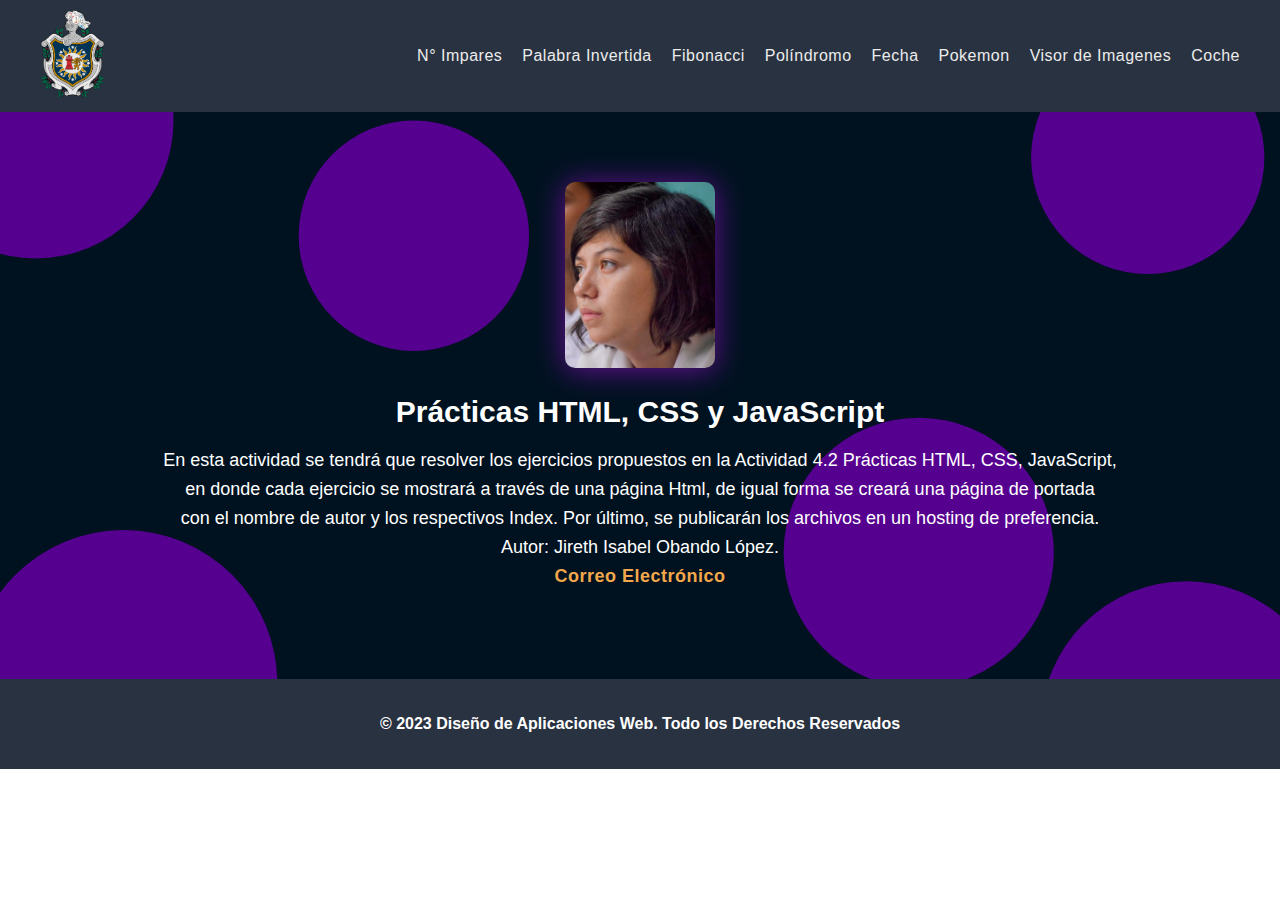
<file: PaginaPortada/index.html>
<!DOCTYPE html>
<html lang="en">
<head>
    <meta charset="UTF-8">
    <meta name="viewport" content="width=device-width, initial-scale=1.0">
    <title>Página de Portada</title>

    <link rel="stylesheet" href="css/style1.css">

</head>

<body>

    <header>

        <nav class="navbar">

            <div class="logo">

                <a href="https://computacionav.unan.edu.ni/login/index.php"><img src="Image/logo.png" class="logUnan" alt="Logo de UNAN"></a>
            </div>

            <ul class="nav-links">

                <li><a href="ejercicio0.html" target="_blank">N° Impares</a></li>
                <li><a href="ejercicio1.html" target="_blank">Palabra Invertida</a></li>
                <li><a href="ejercicio2.html" target="_blank">Fibonacci</a></li>
                <li><a href="ejercicio3.html" target="_blank">Políndromo</a></li>
                <li><a href="ejercicio4.html" target="_blank">Fecha</a></li>
                <li><a href="ejercicio5.html" target="_blank">Pokemon</a></li>
                <li><a href="ejercicio6.html" target="_blank">Visor de Imagenes</a></li>
                <li><a href="ejercicio7.html" target="_blank">Coche</a></li>
            </ul>
        </nav>

    </header>

    <section class="hero" id="hero">

        <div class="hero-content">

            <img src="Image/Foto.png" alt="Foto #Personal">

            <h1>Prácticas HTML, CSS y JavaScript</h1>

            <p>
                En esta actividad se tendrá que resolver los ejercicios propuestos en la Actividad 4.2
                Prácticas HTML, CSS, JavaScript,</br>en donde cada ejercicio se mostrará a través de una página Html, de igual
                forma se creará una página de portada </br>con el nombre de autor y los respectivos Index. Por último, se publicarán los 
                archivos en un hosting de preferencia. <br/> Autor: Jireth Isabel Obando López. 
                <br/><a href="mailto:jirethisabelobando@gmail.com" target="_blank"><strong>Correo Electrónico</strong></a>
               
            </p>

        </div>

    </section>

    <footer>
        <p>&copy; 2023 Diseño de Aplicaciones Web. Todo los Derechos Reservados</p>
    </footer>
    
</body>
</html>
</file>
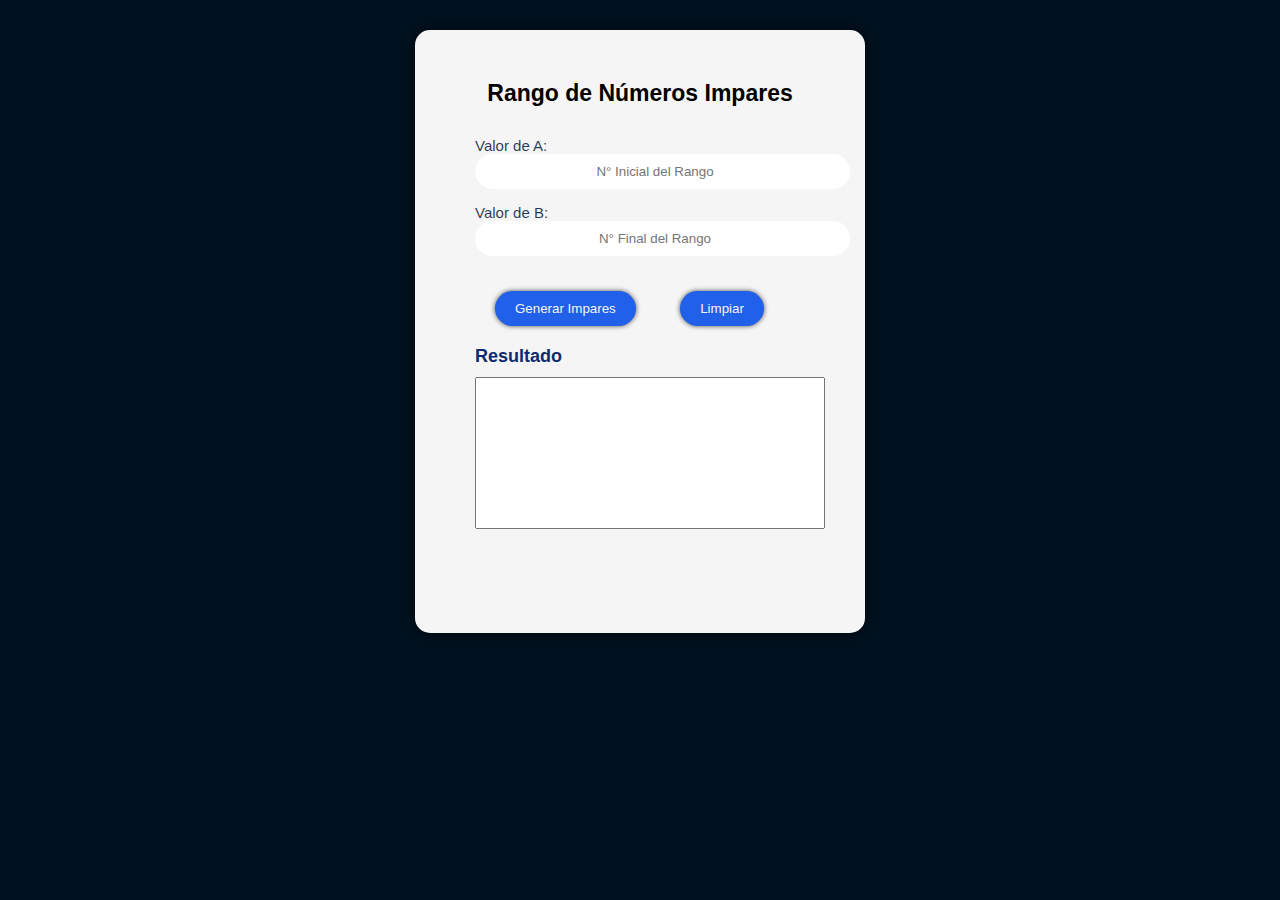
<file: PaginaPortada/ejercicio0.html>
<!DOCTYPE html>
<html lang="en">
<head>
    <meta charset="UTF-8">
    <meta name="viewport" content="width=device-width, initial-scale=1.0">
    <title>Números Impares</title>

    <link rel="stylesheet" href="css/style.css">
    <script src="js/script.js"></script>
</head>

<body>

    <div class="form">

        <div class="container">

            <h1>Rango de Números Impares</h1>

            <p>Valor de A: </br><input type="number" id="txtvalor1" placeholder="N° Inicial del Rango"></p>
            <p>Valor de B: </br> <input type="number" id="txtvalor2" placeholder="N° Final del Rango"></p>

            <button onclick="Imprimir()">Generar Impares</button>
            <button onclick="Limpiar()">Limpiar</button>

            <h2>Resultado</h2>

            <textarea name="" id="txtsalida" cols="30" rows="10"></textarea>

        </div>

    </div>
    
</body>

</html>
</file>
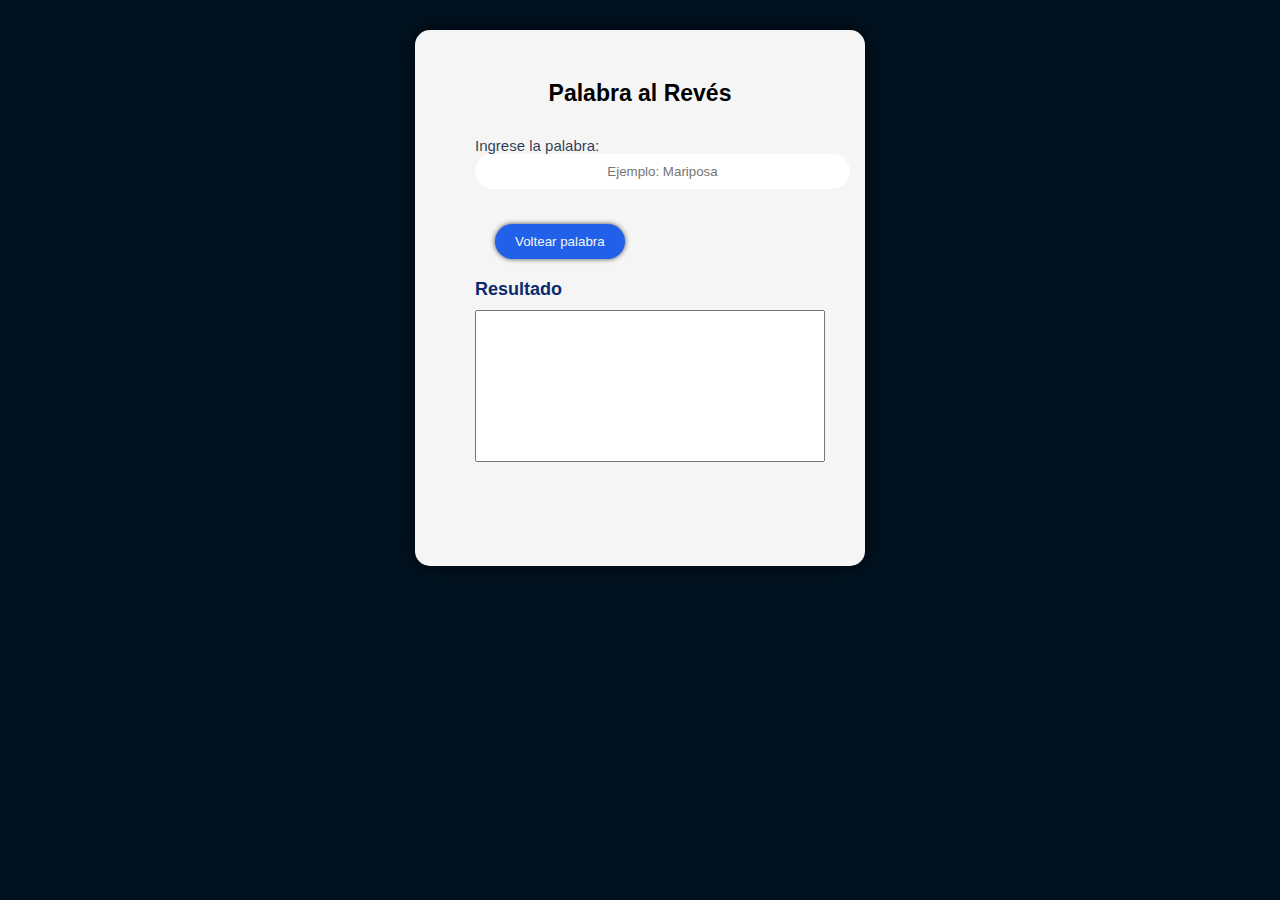
<file: PaginaPortada/ejercicio1.html>
<!DOCTYPE html>
<html lang="en">
<head>
    <meta charset="UTF-8">
    <meta name="viewport" content="width=device-width, initial-scale=1.0">
    <title>Palabra Invertida</title>

    <link rel="stylesheet" href="css/style.css">
    <script src="js/script.js"></script>

</head>

<body>
    
    <div class="form">

        <div class="container">

            <h1>Palabra al Revés</h1>

            <p>Ingrese la palabra: <input type="text" id="txtvalor" placeholder="Ejemplo: Mariposa"></p>

            <button onclick="Reves()">Voltear palabra</button>

            <h2>Resultado</h2>

            <textarea name="" id="txtsalida" cols="30" rows="10"></textarea>

        </div>

    </div>

</body>
</html>
</file>
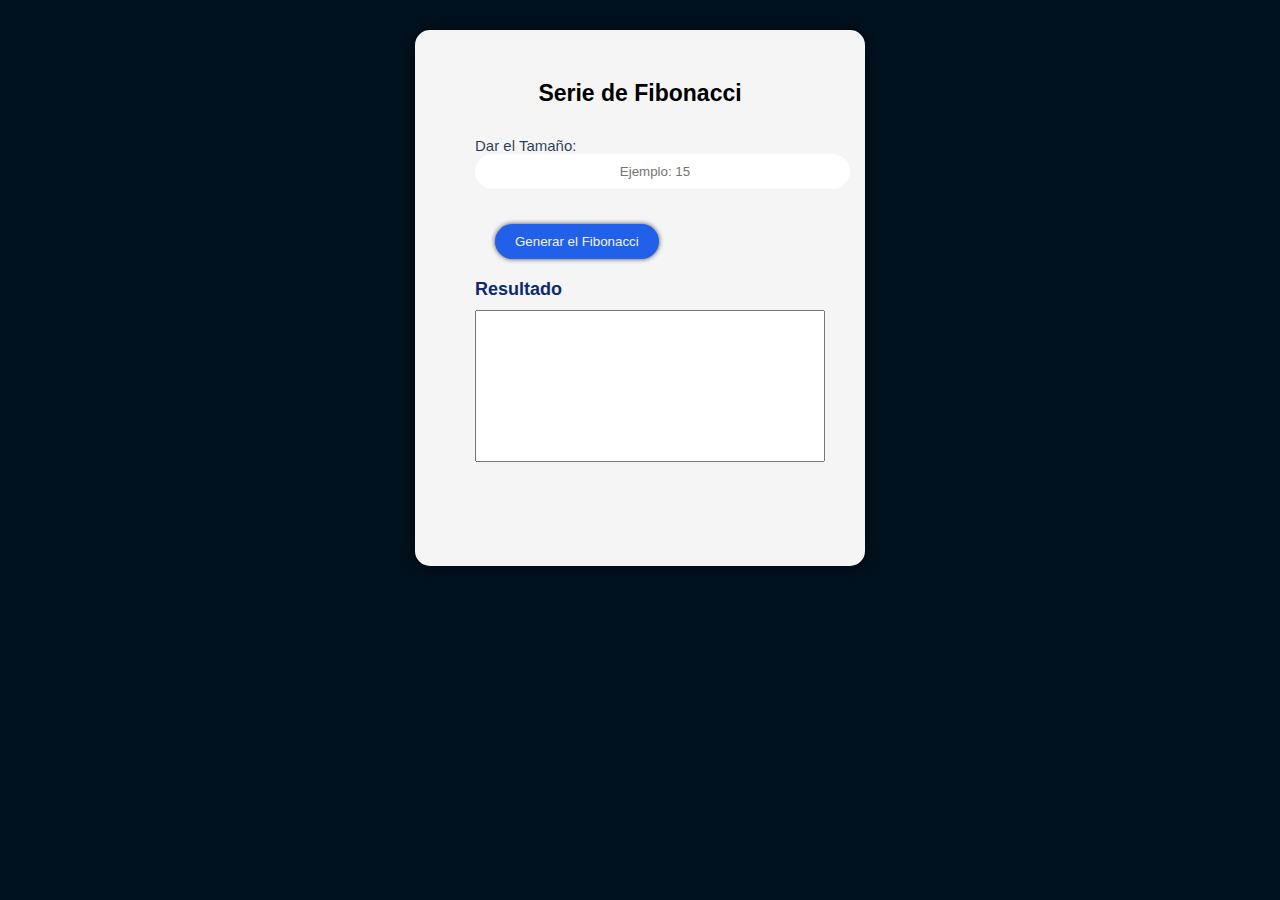
<file: PaginaPortada/ejercicio2.html>
<!DOCTYPE html>
<html lang="en">
<head>
    <meta charset="UTF-8">
    <meta name="viewport" content="width=device-width, initial-scale=1.0">
    <title>Fibonacci</title>

    <link rel="stylesheet" href="css/style.css">
    <script src="js/script.js"></script>

</head>
<body>

    <div class="form">

        <div class="container">

            <h1>Serie de Fibonacci</h1>

            <p>Dar el Tamaño: <input type="number" id="txtvalor" placeholder="Ejemplo: 15"></p>

            <button onclick="Fibonacci()">Generar el Fibonacci</button>

            <h2>Resultado</h2>

            <textarea name="" id="txtsalida" cols="30" rows="10"></textarea>

        </div>

    </div>
    
</body>
</html>
</file>
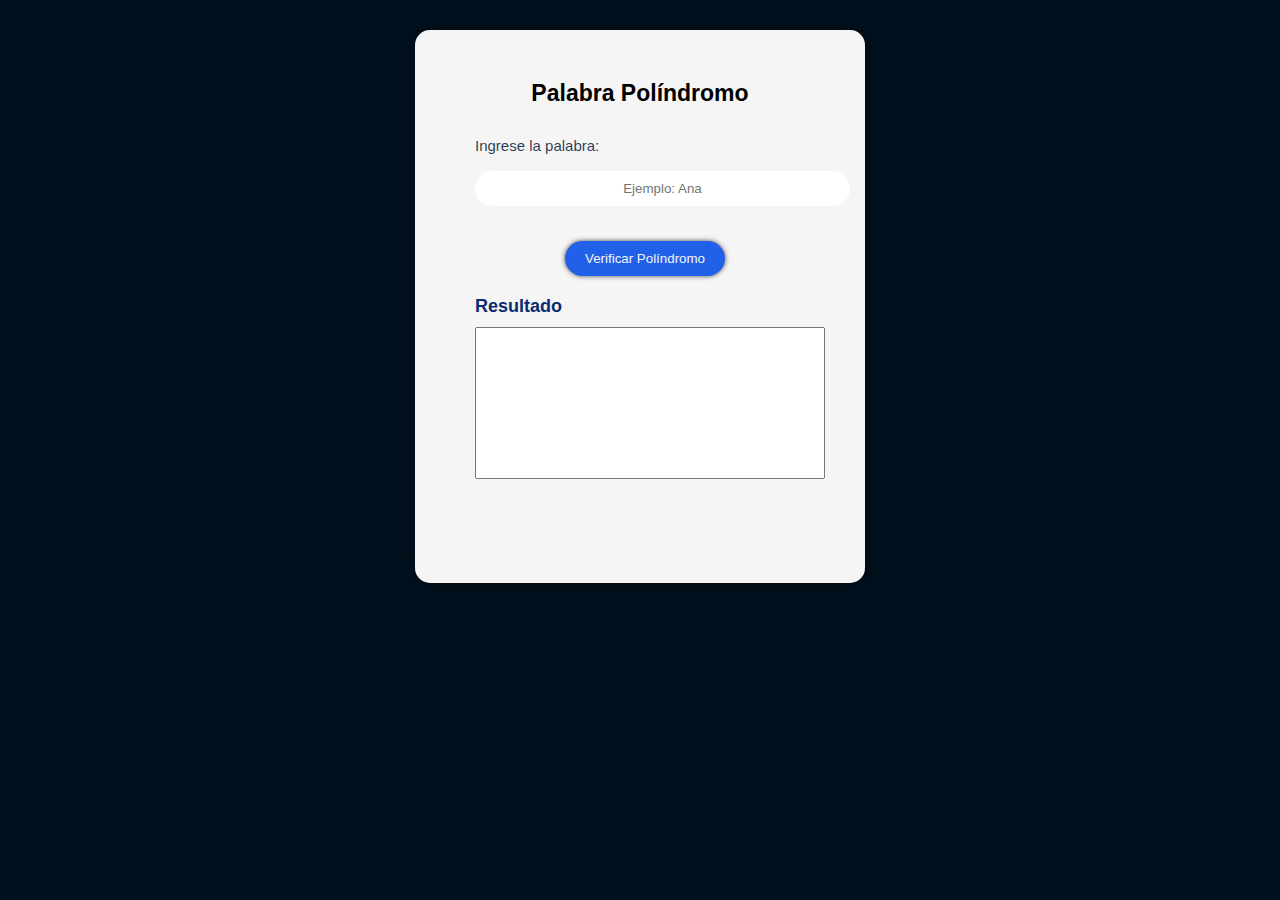
<file: PaginaPortada/ejercicio3.html>
<!DOCTYPE html>
<html lang="en">
<head>

    <meta charset="UTF-8">
    <meta name="viewport" content="width=device-width, initial-scale=1.0">
    <title>Políndromo</title>

    <link rel="stylesheet" href="css/style.css">
    <script src="js/script.js"></script>

</head>

<body>

    <div class="form">

        <div class="container">

            <h1>Palabra Políndromo</h1>

            <p>Ingrese la palabra: </br></br><input type="text" name="" id="txtvalor" placeholder="Ejemplo: Ana"></p>

            <button class="btn-poli" onclick="Polindromo()">Verificar Políndromo</button>

            <h2>Resultado</h2>

            <textarea name="txtsalida" id="txtsal" cols="30" rows="10"></textarea>

        </div>

    </div>
    
</body>

</html>
</file>
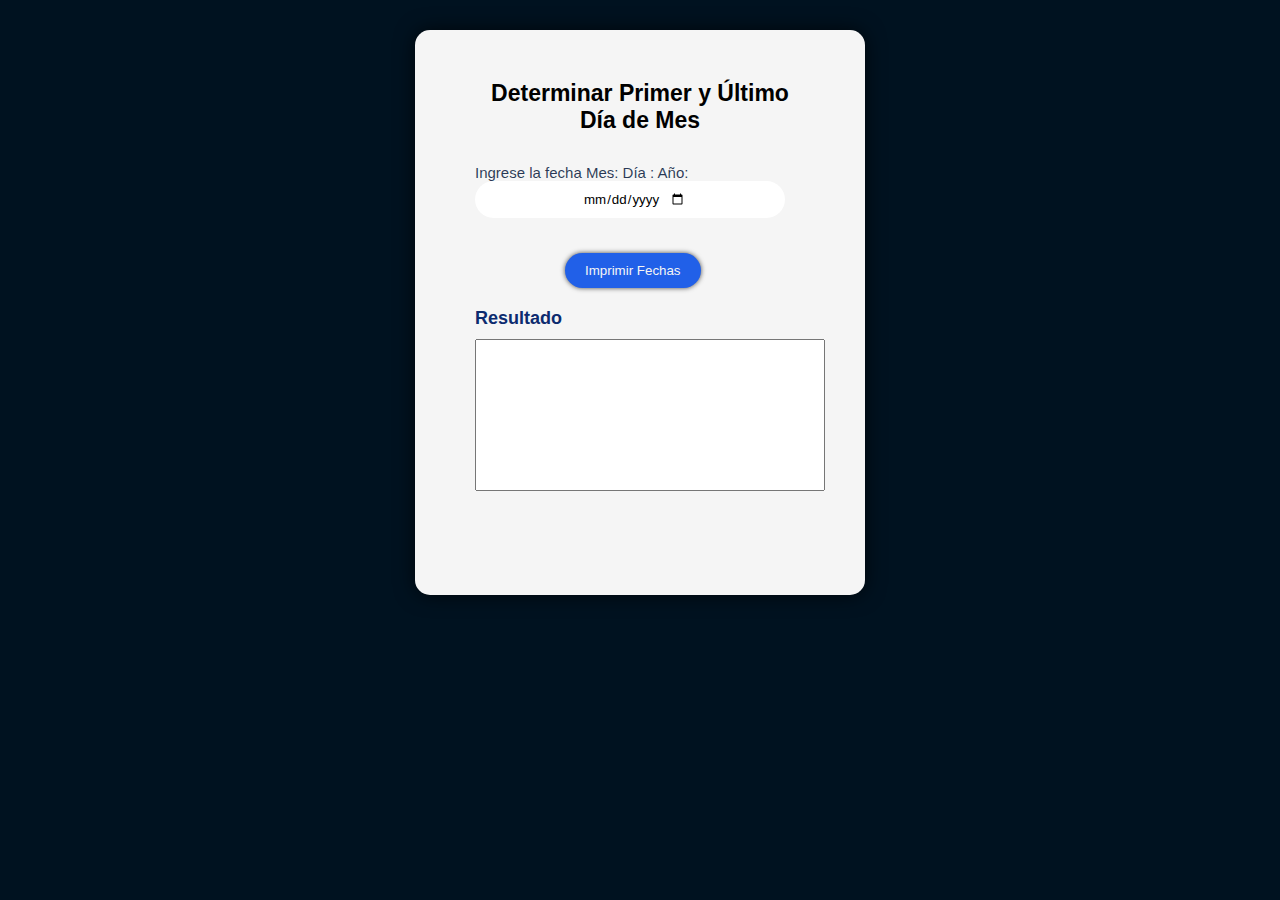
<file: PaginaPortada/ejercicio4.html>
<!DOCTYPE html>
<html lang="en">
<head>
    <meta charset="UTF-8">
    <meta name="viewport" content="width=device-width, initial-scale=1.0">
    <title>Fecha</title>

    <link rel="stylesheet" href="css/style.css">
    <script src="js/script.js"></script>

</head>
<body>

    <div class="form">

        <div class="container">

            <h1>Determinar Primer y Último Día de Mes</h1>

            <p>Ingrese la fecha Mes: Día : Año: <input type="date" name="" id="txtvalor" placeholder="Ejemplo: Ana"></p>

            <button class="btn-poli" onclick="KnowDate()">Imprimir Fechas</button>

            <h2>Resultado</h2>

            <textarea name="txtsalida" id="txtsalida" cols="30" rows="10"></textarea>

        </div>

    </div>
    
</body>
</html>
</file>
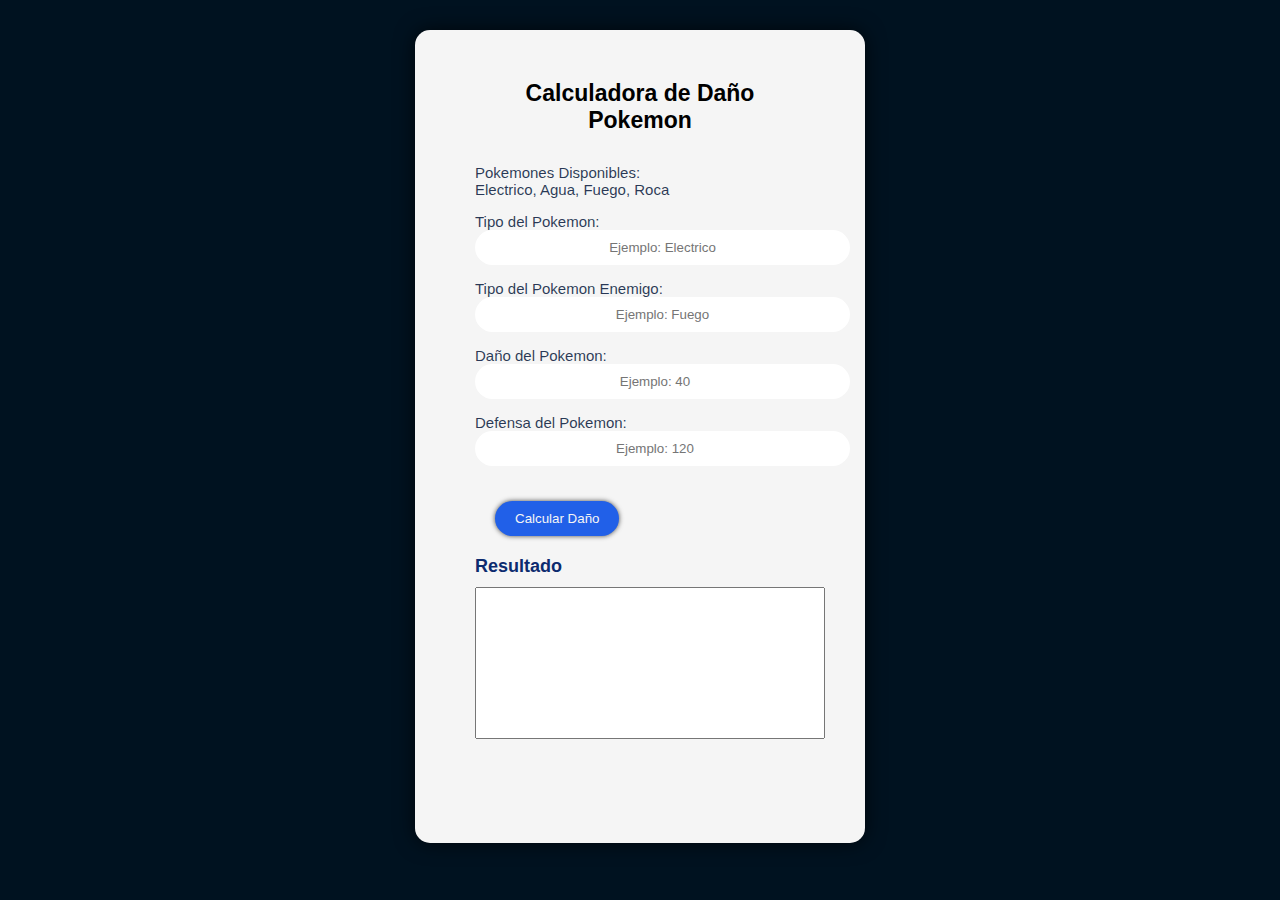
<file: PaginaPortada/ejercicio5.html>
<!DOCTYPE html>
<html lang="en">
<head>
    <meta charset="UTF-8">
    <meta name="viewport" content="width=device-width, initial-scale=1.0">
    <title>Pokemon</title>

    <link rel="stylesheet" href="css/style.css">
    <script src="js/script.js"></script>

</head>

<body>

    <div class="form">

        <div class="container">

            <h1>Calculadora de Daño Pokemon</h1>

            <p>Pokemones Disponibles: <br>Electrico, Agua, Fuego, Roca</p>

            <p>Tipo del Pokemon: <input type="text" id="txtvalor1" placeholder="Ejemplo: Electrico"></p>
            <p>Tipo del Pokemon Enemigo: <input type="text" id="txtvalor2" placeholder="Ejemplo: Fuego"></p>
            <p>Daño del Pokemon: <input type="number" id="txtvalor3" placeholder="Ejemplo: 40"></p>
            <p>Defensa del Pokemon: <input type="number" id="txtvalor4" placeholder="Ejemplo: 120"></p>

            <button onclick="CalculateDamage()">Calcular Daño</button>

            <h2>Resultado</h2>

            <textarea name="" id="txtsalida" cols="30" rows="10"></textarea>

        </div>

    </div>
    
</body>
</html>
</file>
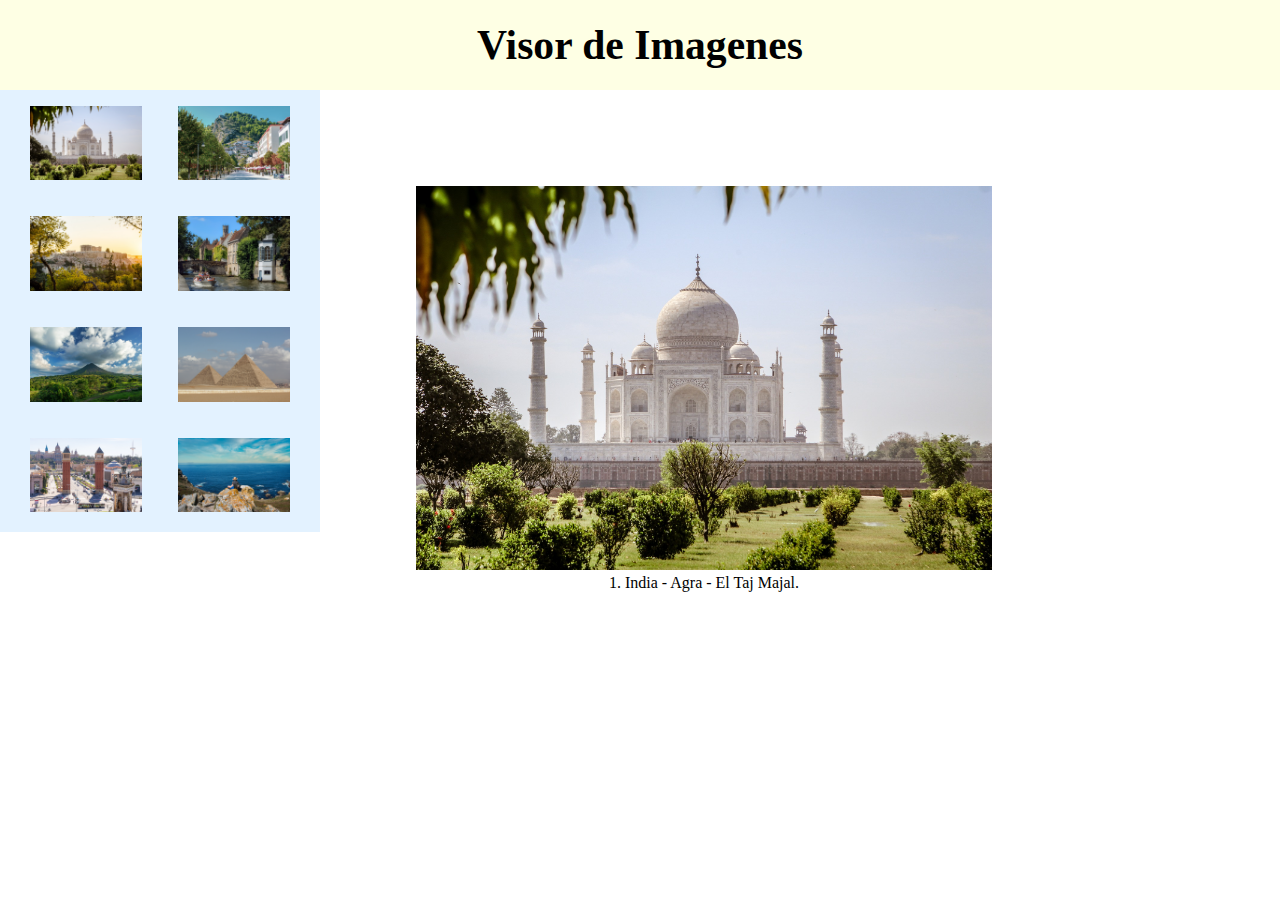
<file: PaginaPortada/ejercicio6.html>
<!DOCTYPE html>
<html lang="en">
<head>

    <meta charset="UTF-8">
    <meta name="viewport" content="width=device-width, initial-scale=1.0">
    <title>Visor de Imagenes</title>

    <style type="text/css">

        *{
            margin: auto;
            padding: 0;
            text-align: center;
        }

        header{
            font: bold 1.3em verdana;
            background-color: #feffe4;
        }

        h1{
            text-align: center; padding: 0.5em;
        }

        nav{
            float: left; width: 25%; background-color: #e3f2ff;
        }

        nav img {
            width: 35%; margin: 5%; cursor: pointer;
        }

        #principal { float: left; width: 75%;}

        #visor{ width: 60%; margin: 10%;}

        #visor img { width: 100%;}

    </style>

</head>

<body>

    <header><h1>Visor de Imagenes</h1></header>

    <nav>

        <img src="Image/foto1.jpg" alt="1. India - Agra - El Taj Majal." name="fotos1" onclick="mifoto(1)">
        <img src="Image/foto2.jpg" alt="2. Albania - Region de Ballsh." name="fotos2" onclick="mifoto(2)">
        <img src="Image/foto3.jpg" alt="3. Atenas - Pertenon." name="fotos3" onclick="mifoto(3)">
        <img src="Image/foto4.jpg" alt="4. Belgica - Ambares" name="fotos4" onclick="mifoto(4)">
        <img src="Image/foto5.jpg" alt="5. Costa Rica" name="fotos5" onclick="mifoto(5)">
        <img src="Image/foto6.jpg" alt="6. Egipto" name="fotos6" onclick="mifoto(6)">
        <img src="Image/foto7.jpg" alt="7. España" name="fotos7" onclick="mifoto(7)">
        <img src="Image/foto8.jpg" alt="8. España" name="fotos8" onclick="mifoto(8)">
    
    </nav>

    <div id="principal">
        <div id="visor">
            <img src="Image/foto1.jpg" alt="1. India - Agra - El Taj Majal." name="fotovisor">
            <div id="titulo">1. India - Agra - El Taj Majal.</div>
        </div>
    </div>
    
    <script type="text/JavaScript">

        window.onload = function() {
    
            visor1 = document.getElemetById("visor");
            mititulo = document.getElemetById("titulo")
    
        }
    
        function mifoto(num) {

            f = "Image/foto"+num+".jpg";
            document.images["fotovisor"].src=f;
            t = document.images["fotos"+num].alt;
            mititulo.innerHTML=t;
        }
    
    </script>
 

</body>
</html>
</file>
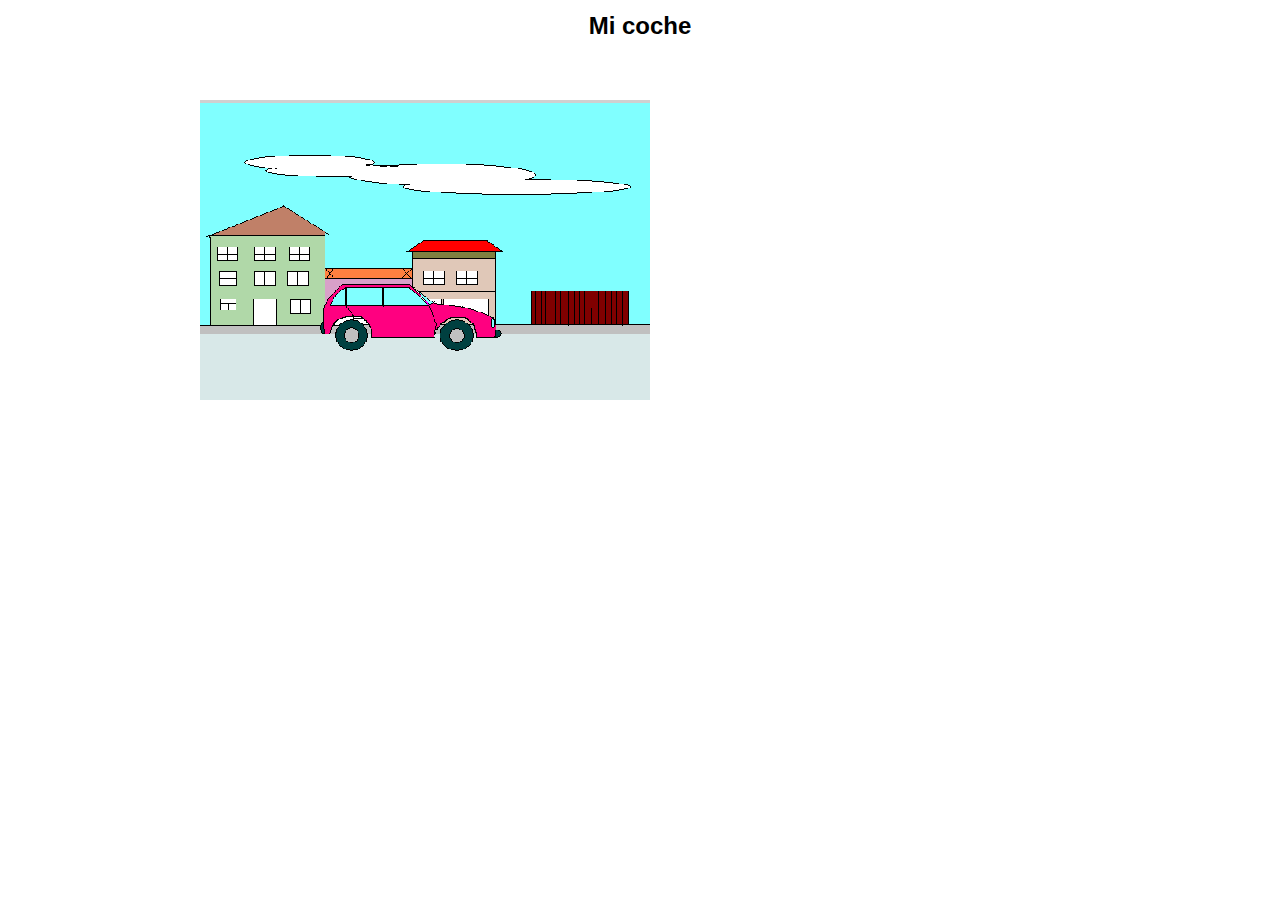
<file: PaginaPortada/ejercicio7.html>
<!DOCTYPE html>
<html lang="en">
<head>
    <meta charset="UTF-8">
    <meta name="viewport" content="width=device-width, initial-scale=1.0">
    <title>Mi Coche</title>

    <style type="text/css">

        *{margin: 0px auto; padding: 0px;}

        h1{font: bold 1.5em arial; text-align: center; padding: 0.5em;}

        #visor{position: absolute; top: 100px; left: 200px; width: 450px;
        height: 300px; overflow: hidden;}

        #fondouno{position: absolute; top: 0px; left: 0px;}
        #fondodos{position: absolute; top: 0px; left: 450px;}
        #micoche{position: absolute; top: 180px; left: 120px;}

    </style>

</head>

<body>
    
    <h1>Mi coche</h1>

    <div id="visor">

        <div id="fondouno">
            <img src="Image/fondocoche.gif" alt="fondo1">
        </div>

        <div id="fondodos">
            <img src="Image/fondocoche.gif" alt="fondo2">
        </div>

        <div id="micoche">
            <img src="Image/coche.gif" alt="elcoche">
        </div>

    </div>

    <script type="text/javascript">

        window.onload = function() {
            
            fondo1 = document.getElemetById("fondouno");
            fondo2 = document.getElemetById("fondodos");
            pararmover = setInterval(mover,50);
            setInterval(repetir,2250)
  
        }

        desplazar = 0

        function mover(){

            desplazar-=10;
            desplazar2 = desplazar+450;
            posicion1 = desplazar+"px";
            posicion2 = desplazar2+"px";
            fondo1.style.left=posicion1;
            fondo2.style.left=posicion2;
        }

        function repetir() {
            fondo1.style.left="0px";
            fondo2.style.left="450px";
            desplazar=0;
        }

    </script>

</body>
</html>
</file>
<file: PaginaPortada/css/style1.css>
body{

    font-family: Arial, Helvetica, sans-serif;
    margin: 0; padding: 0;
}

/*Estilos Encabezados*/

header{
    background-color: #293241;
    color: #fff;
    padding: 10px 0;
}

.navbar{

    display: flex;
    justify-content: space-between;
    align-items: center;
    max-width: 1200px;
    margin: 0 auto;
    padding: 0 20px;
}

a{
    color: #ececec;
    text-decoration: none;
    position: relative;
    letter-spacing: 0.5px;
}

.nav-links a:after{

    content: "";
    position: absolute;
    background-color: #8b4bf2;
    height: 3px;
    width: 0; left: 0; bottom: -10px;
    transition: 0.3s;
}

.nav-links{

    list-style: none;
    display: flex;
    gap: 20px;
}

nav a:hover{color: #bf70ff;}

a:hover:after{width: 100%;}

.logo .logUnan{width: 65px; cursor: pointer; background-color: transparent;}


/*Estilo cuerpo*/

.hero{

    background-image: url(../Image/circle-scatter-haikei.svg);
    background-size: cover;
    line-height: 29px;
    text-align: center;
    padding: 70px 0;
    color: #fff;
}

.hero-content h1{

    font-size: 30px;
    margin-bottom: 20px;
}

.hero-content img{

    width: 150px;
    border-radius: 10px;
    animation: flotar 1.5s ease-in-out infinite;
    box-shadow: 0px 2px 30px rgba(149, 14, 203, 0.7);
    
}

.hero-content p{font-size: 18px;}

strong{color: #F2A74B;}

@keyframes flotar{

    0%{
        transform: translateY(0);
    }

    50%{

        transform: translateY(-15px);
    }

    100%{

        transform: translateY(0);
    }
}


/*Estilo Footer*/

footer{

    background-color: #000000;
    background-image: url(../Image/wave-haikei.svg);
    background-size: cover;
    color: #ffffff;
    font-weight: bold;
    text-align: center;
    padding: 20px 0;
}
</file>
<file: PaginaPortada/css/style.css>
*{

    margin: 0;
    padding: 0;
    font-family: 'Segoe UI', Tahoma, Geneva, Verdana, sans-serif;
    box-sizing: border-box;
    text-decoration: none;
}

body{

  background-color: #001220;
}

.form{

    margin: 30px;
}

.container{

    width: 100%;
    max-width: 450px;
    background-color: #f5f5f5;
    padding: 50px 60px 100px;
    border-radius: 15px;
    box-shadow: 0 0 20px rgb(0, 0, 0, 0.7);
    margin:  0 auto;
}


.container h1{

    font-size: 23px;
    text-align: center;
    padding-bottom: 30px;

}

.container h2{

    font-size: 18px;
    color: #0c2b6f;
    padding-bottom: 10px;
}

.container p{

    font-size: 15px;
    color: #041539d7;
    padding-bottom: 15px;

}

.container input{

    padding:  10px 30%;
    border-radius: 40px;
    border: none;
    text-align: center;
    outline: none;
}

.container button{

    padding: 10px 20px;
    border-radius: 30px;
    border: none;
    background-color: #2160e8;
    color: #f5f5f5;
    font-size: 15;
    margin: 20px;
    box-shadow: 0 0 5px rgb(0, 0, 0, 0.7);
}

.container .btn-poli{

    margin-left: 90px;
}

.container button:hover{

    background-color: #1545ac;
    cursor: pointer;
}

.container textarea{

    width: 350px;
    resize: none;
    outline: none;

}
</file>
